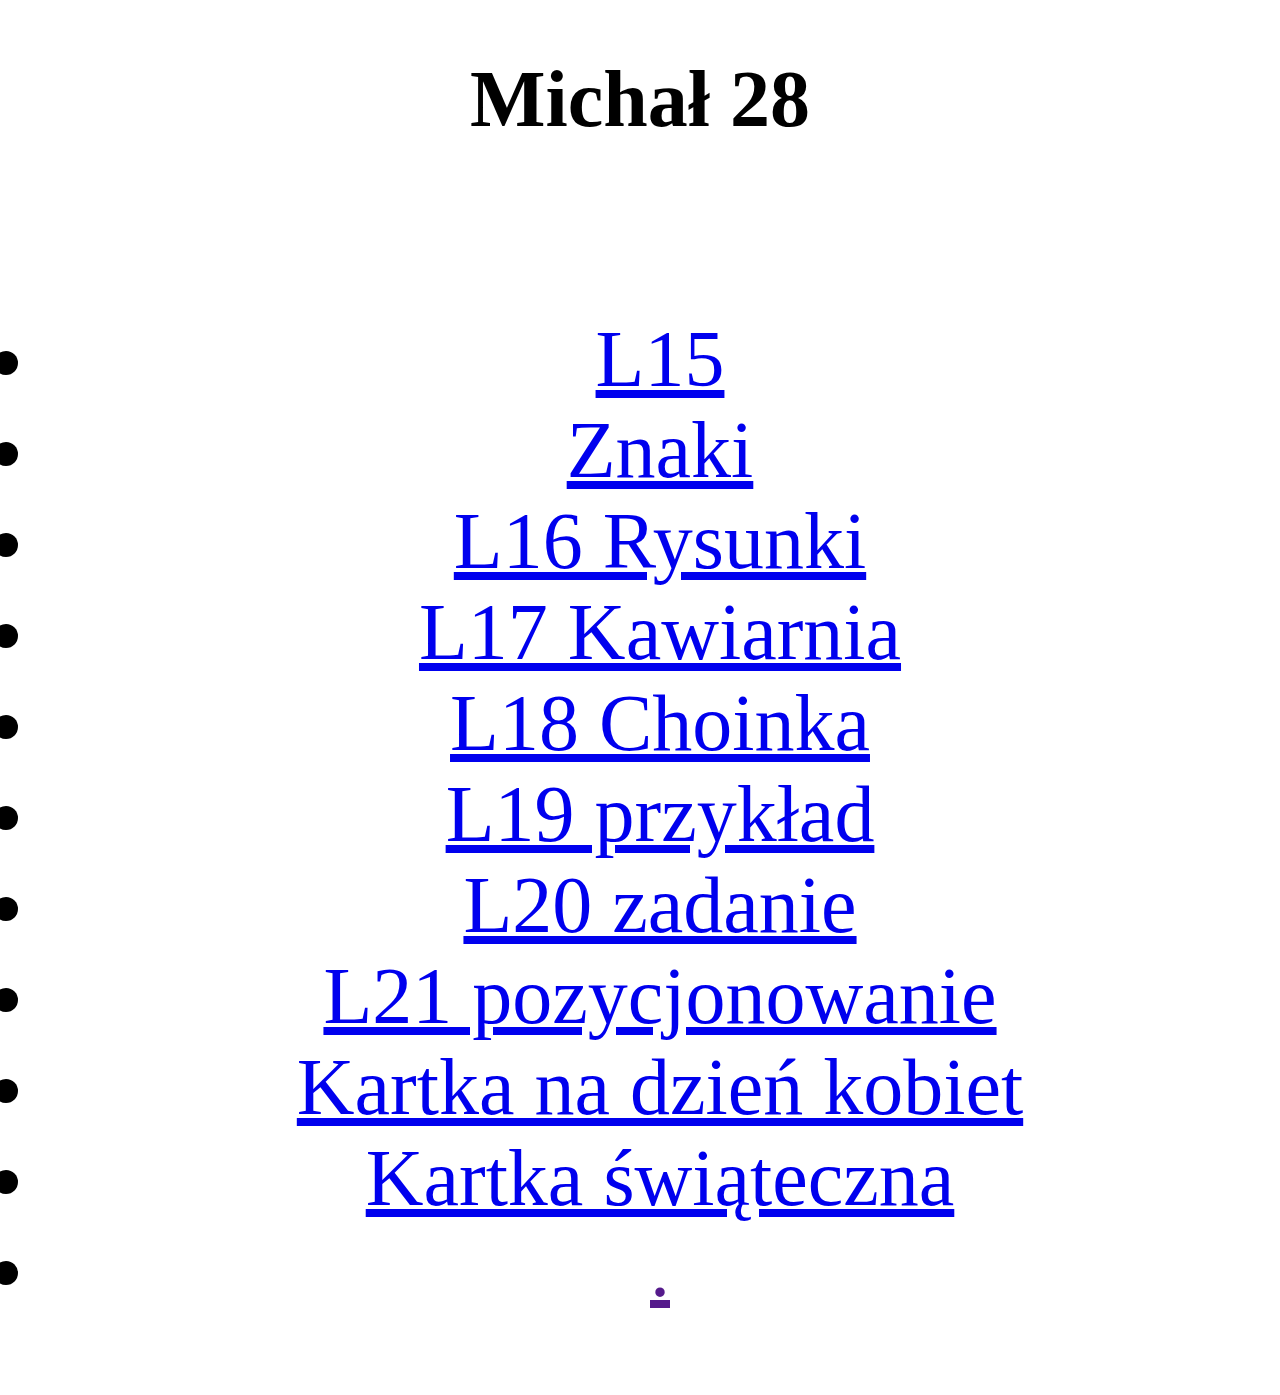
<file: index.html>
<!DOCTYPE html>
<html>
<head>
	<title>o ͜ʖ ͡o</title>
	<meta charset="UTF-8" />
	<meta name="description" content="tabela"/> 
	<meta name="author" content="29"/>
	<link rel="stylesheet" type="text/css" href="styleindex.css"></link>
	<script type="text/javascript">
	function add()
	{
	alert("⠀⠀⠀⠀⠀⠀⠀⠀⠀⠀⠀⣠⣴⣶⣿⣿⣷⣶⣄⣀⣀⠀⠀⠀⠀⠀⠀⠀⠀⠀\n⠀⠀⠀⠀⠀⠀⠀⠀⠀⣰⣾⣿⣿⡿⢿⣿⣿⣿⣿⣿⣿⣿⣷⣦⡀⠀⠀⠀⠀⠀\n⠀⠀⠀⠀⠀⠀⠀⢀⣾⣿⣿⡟⠁⣰⣿⣿⣿⡿⠿⠻⠿⣿⣿⣿⣿⣧⠀⠀⠀⠀\n⠀⠀⠀⠀⠀⠀⠀⣾⣿⣿⠏⠀⣴⣿⣿⣿⠉⠀⠀⠀⠀⠀⠈⢻⣿⣿⣇⠀⠀⠀\n⠀⠀⠀⠀⢀⣠⣼⣿⣿⡏⠀⢠⣿⣿⣿⠇⠀⠀⠀⠀⠀⠀⠀⠈⣿⣿⣿⡀⠀⠀\n⠀⠀⠀⣰⣿⣿⣿⣿⣿⡇⠀⢸⣿⣿⣿⡀⠀⠀⠀⠀⠀⠀⠀⠀⣿⣿⣿⡇⠀⠀\n⠀⠀⢰⣿⣿⡿⣿⣿⣿⡇⠀⠘⣿⣿⣿⣧⠀⠀⠀⠀⠀⠀⢀⣸⣿⣿⣿⠁⠀⠀\n⠀⠀⣿⣿⣿⠁⣿⣿⣿⡇⠀⠀⠻⣿⣿⣿⣷⣶⣶⣶⣶⣶⣿⣿⣿⣿⠃⠀⠀⠀\n⠀⢰⣿⣿⡇⠀⣿⣿⣿⠀⠀⠀⠀⠈⠻⣿⣿⣿⣿⣿⣿⣿⣿⣿⠟⠁⠀⠀⠀⠀\n⠀⢸⣿⣿⡇⠀⣿⣿⣿⠀⠀⠀⠀⠀⠀⠀⠉⠛⠛⠛⠉⢉⣿⣿⠀⠀⠀⠀⠀⠀\n⠀⢸⣿⣿⣇⠀⣿⣿⣿⠀⠀⠀⠀⠀⢀⣤⣤⣤⡀⠀⠀⢸⣿⣿⣿⣷⣦⠀⠀⠀\n⠀⠀⢻⣿⣿⣶⣿⣿⣿⠀⠀⠀⠀⠀⠈⠻⣿⣿⣿⣦⡀⠀⠉⠉⠻⣿⣿⡇⠀⠀\n⠀⠀⠀⠛⠿⣿⣿⣿⣿⣷⣤⡀⠀⠀⠀⠀⠈⠹⣿⣿⣇⣀⠀⣠⣾⣿⣿⡇⠀⠀\n⠀⠀⠀⠀⠀⠀⠀⠹⣿⣿⣿⣿⣦⣤⣤⣤⣤⣾⣿⣿⣿⣿⣿⣿⣿⣿⡟⠀⠀⠀\n⠀⠀⠀⠀⠀⠀⠀⠀⠀⠉⠻⢿⣿⣿⣿⣿⣿⣿⠿⠋⠉⠛⠋⠉⠉⠁⠀⠀⠀⠀\n⠀⠀⠀⠀⠀⠀⠀⠀⠀⠀⠀⠀⠀⠈⠉⠉⠉⠁\n");
	}
	</script>
</head>

<body>
	
	<h1 style="font-size: 80px; text-align: center;"><div class="">Michał 28<div></h1><br><br>
	<ul style="font-size: 80px; text-align: center;">
		<li><a href="haslo.html">L15</a></li>
		<li><a href="znaki.html">Znaki</a></li>
		<li><a href="ink.html">L16 Rysunki</a></li>
		<li><a href="kawiarnia.html">L17 Kawiarnia</a></li>
		<li><a href="choinka.html">L18 Choinka</a></li>
		<li><a href="selektor.html">L19 przykład</a></li>
		<li><a href="selektorMain.html">L20 zadanie</a></li>
		<li><a href="pozycjonowanie.html">L21 pozycjonowanie</a></li>
		<li><a href="kartka.html">Kartka na dzień kobiet</a></li>
		<li><a href="kartka_wielkanoc.html">Kartka świąteczna</a></li>
		<li><buttton onclick="add()"><a href="">.</a></li>
	</ul>
</body>
</html>
</file>
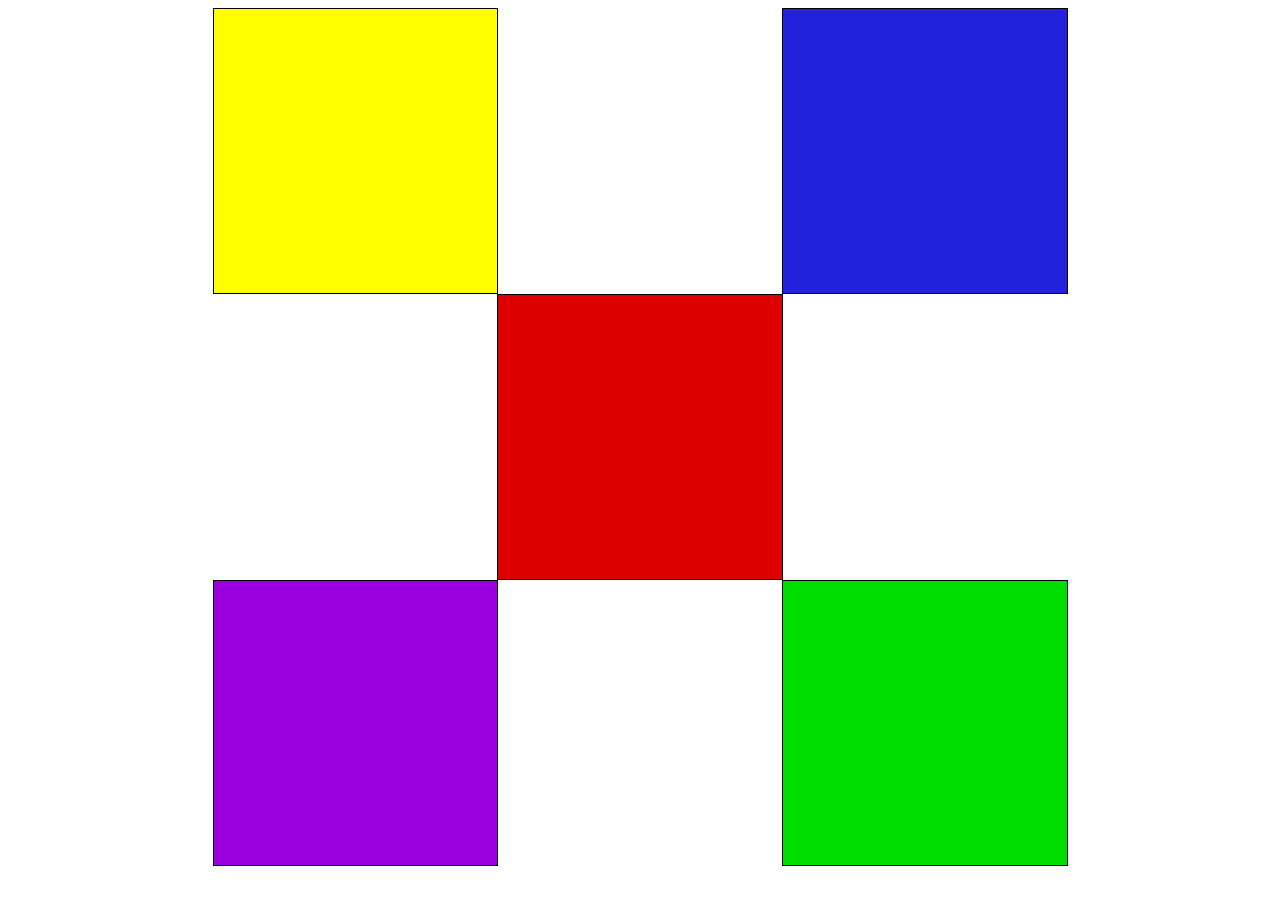
<file: 2/index.html>
<!DOCTYPE HTML>
<html>
<head>
	<link rel="stylesheet" href="style.css"/>
</head>
<body>
	<div id="glowny">
		<div id='zol'></div>
		<div id='nieb'></div>
		<div id='czyscioch'></div>
		<div id='czerwo'></div>
		<div id='czyscioch'></div>
		<div id='fiol'></div>
		<div id='ziel'></div>
	</div>
</body>
</html>
</file>
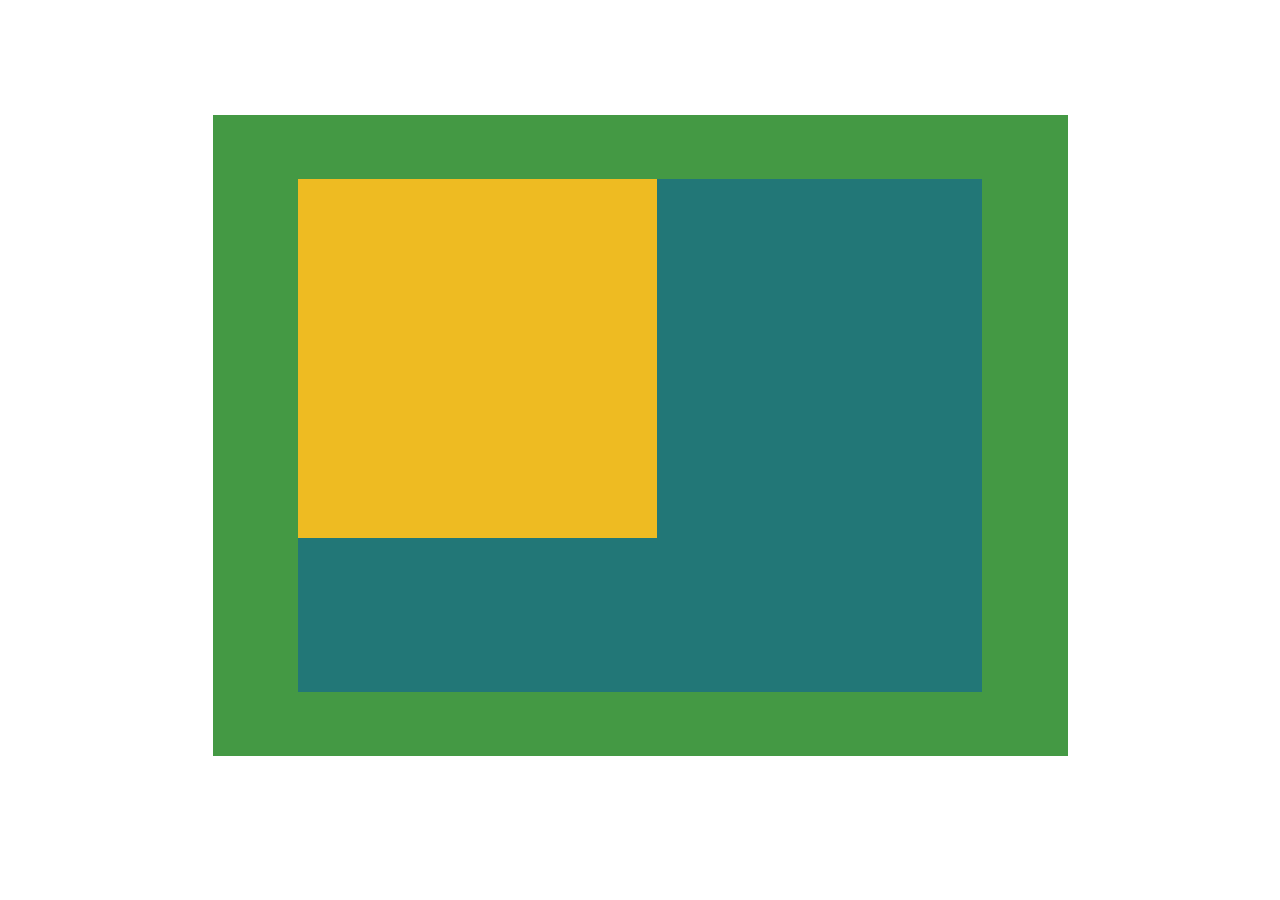
<file: 3/index.html>
<!DOCTYPE HTML>
<html>
<head>
	<link rel='stylesheet' href='style.css'/>
</head>
<body>
	<div id='glowny'>
		<div id='jed'>
			<div id='dru'>
				<div id='trze'>
				</div>
			</div>
		</div>
	</div>
</body>
</html>
</file>
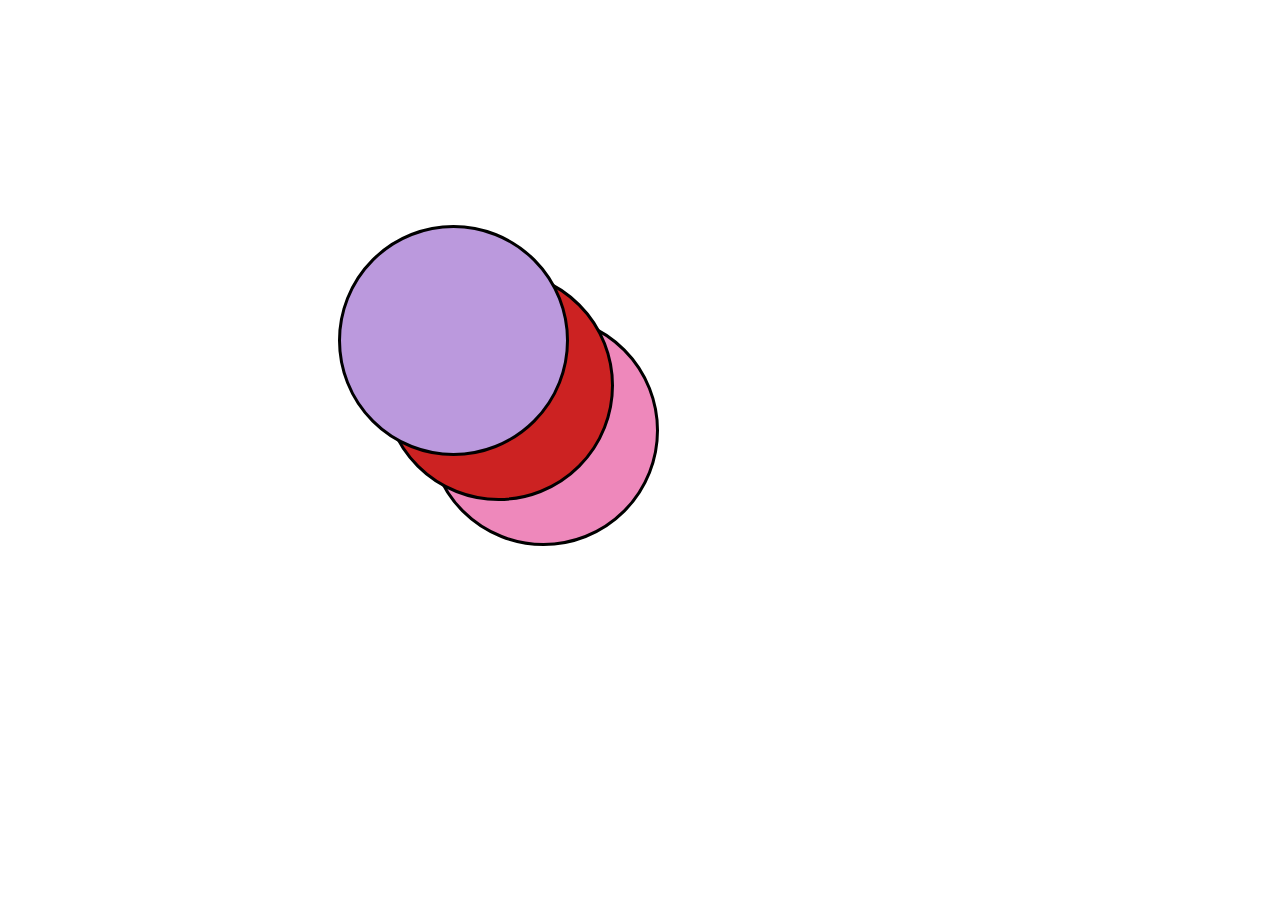
<file: 4/index.html>
<!DOCTYPE HTML>
<html>
<head>
	<link rel='stylesheet' href='style.css'/>
</head>
<body>
	<div id='glowny'>
		<div id='jed'></div>
		<div id='dru'></div>
		<div id='trze'></div>
	</div>
</body>
</html>
</file>
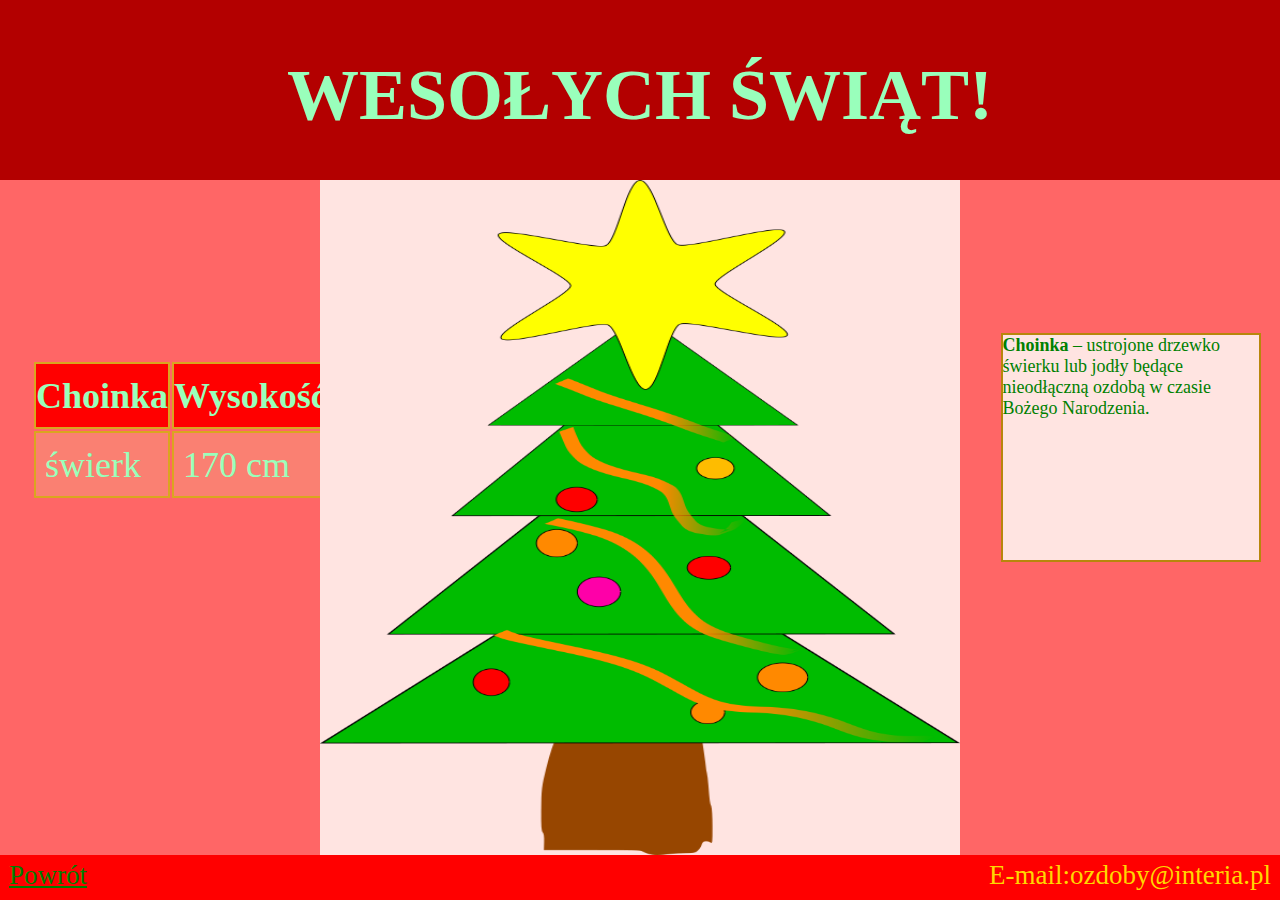
<file: choinka.html>
<!doctype html>
<html>

<head>
<title>Choinka</title>
<meta charset="UTF-8" />
<meta name="robots" content="none" />
<link rel="stylesheet" href="style5.css" type="text/css" />
</head>

<body>
<header>
<h1>WESOŁYCH ŚWIĄT!</h1>
</header>

<div class="left">

<table>
<tr>
<th>Choinka</th>
<th>Wysokość</th>
</tr>
<tr>
<td>świerk</td>
<td>170 cm</td>
</tr>
</table>
</div>

<div class="mid">
<div class="draw">
<img src="choinka.png" alt="choinka" />
</div>

</div>
<div class="right">
<div class="obraz">
<dfn>Choinka</dfn> – ustrojone drzewko świerku lub jodły będące nieodłączną ozdobą w czasie Bożego Narodzenia.
</div>

</div>
<footer>
<p class="left"><a href="index.html">Powrót</a></p>
<p class="right">E-mail:ozdoby@interia.pl</p>
</footer>
</body>
</html>
</file>
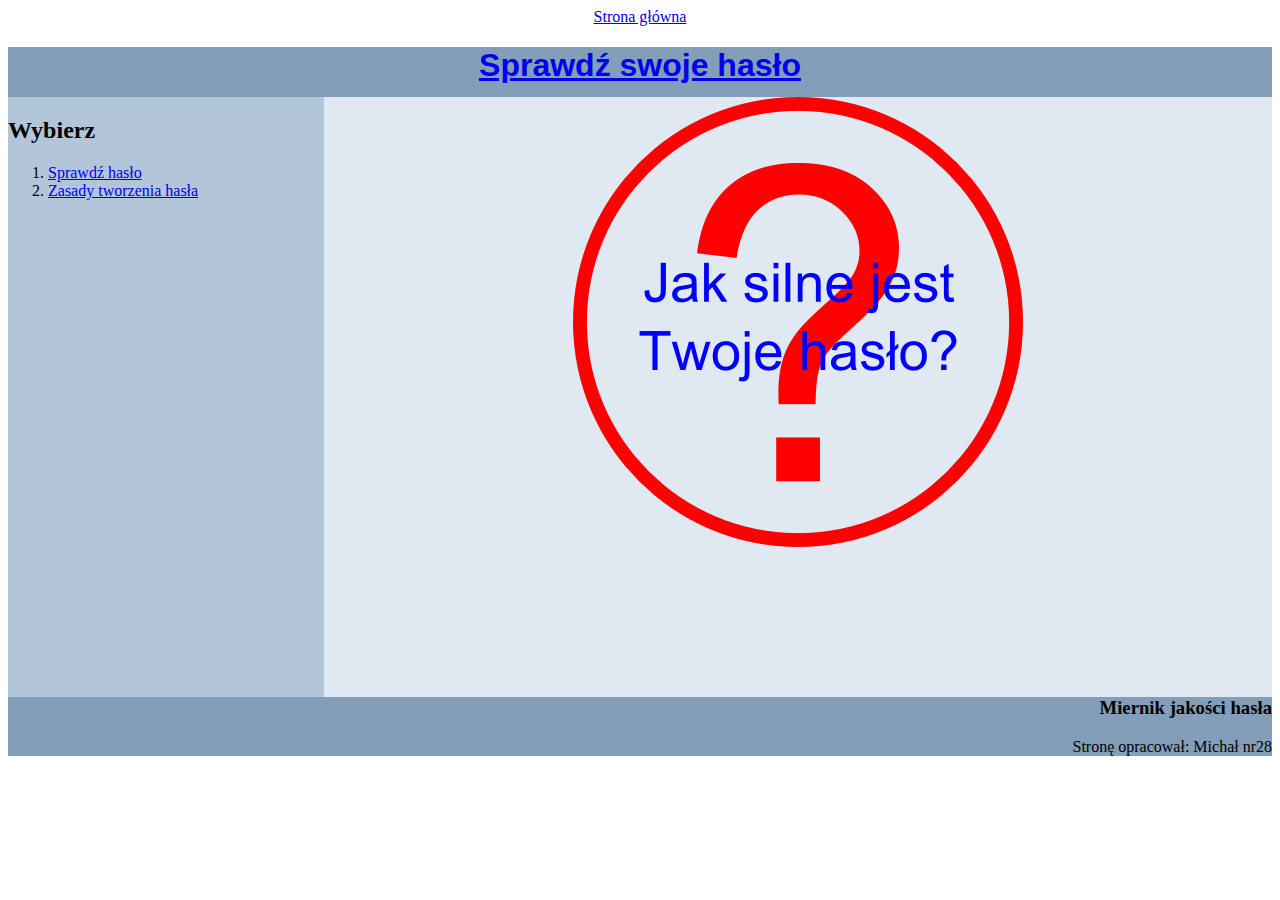
<file: haslo.html>
<!DOCTYPE html>
<html>
<head>
	<title>o ͜ʖ ͡o</title>
	<meta charset="UTF-8" >
	<meta name="description" content="tabela"> 
	<meta name="author" content="29">
	<link rel="stylesheet" type="text/css" href="style2.css"></link>
	<title>Miernik jakości hasła</title>
</head>

<body>
    <div class="b" style="text-align: center;"><a href="index.html"> Strona główna </a></div>
<header><h1>
<a href="haslo.html">Sprawdź swoje hasło </a> 
</h1>
</header>

<nav><h2>Wybierz</h2>
<ol><li><a href="test.html">Sprawdź hasło</a></li><li>
<a href="zasady.html">Zasady tworzenia hasła</a></li></ol>
</nav>

<main><img src="haslo.png" alt="obraz haslo" /></main>

<footer><h3>Miernik jakości hasła</h3><p>Stronę opracował: Michał nr28</p></footer>
</body>
</html>
</file>
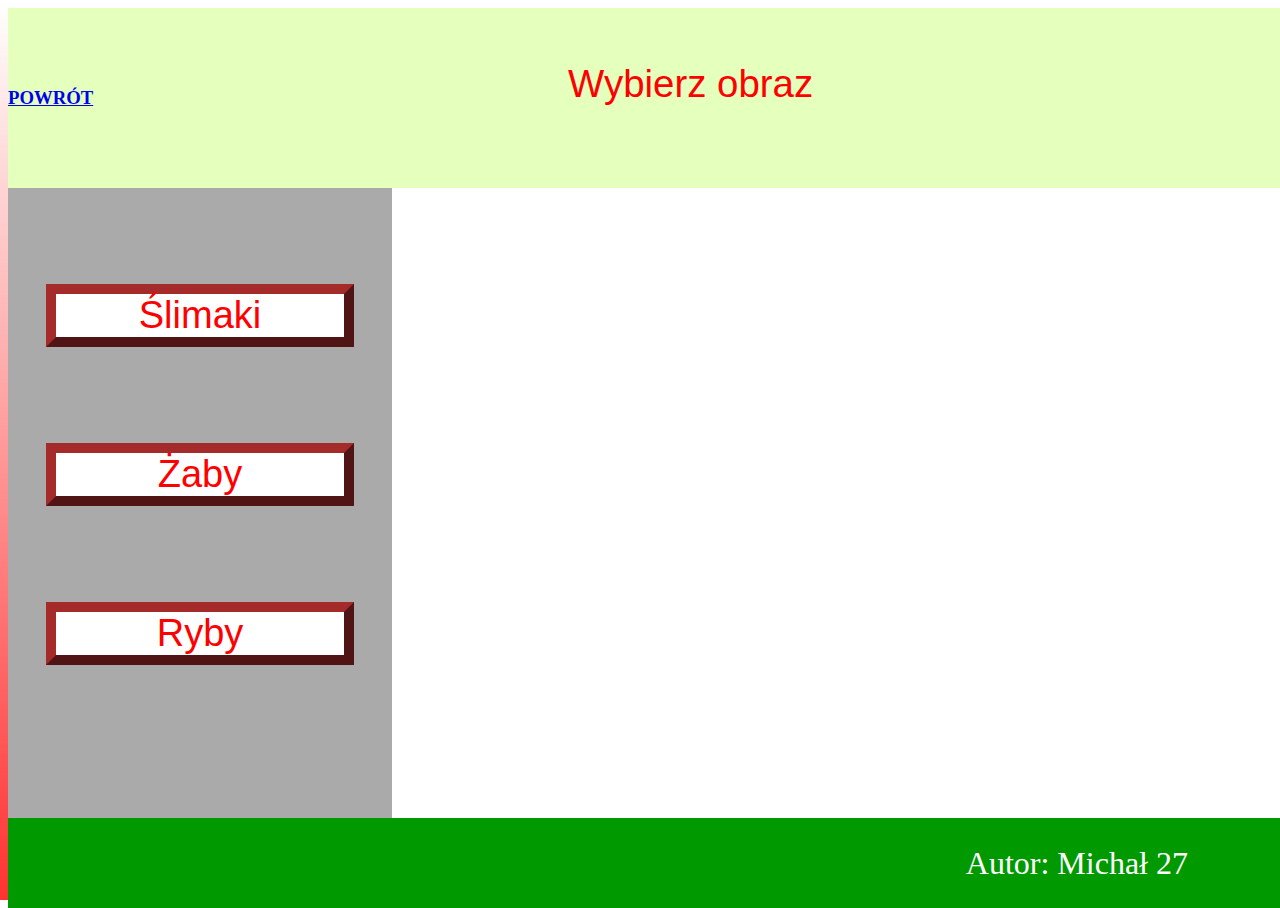
<file: ink.html>
<!DOCTYPE html>
<html>
<head>
	<title>rysunki</title>
	<meta charset="UTF-8" />
	<meta name="author" content="27"/>
	<link rel="stylesheet" type="text/css" href="style.css"></link>
</head>
<body>
<header><a href="index.html"><h3>POWRÓT</h3></a><div id="title">Wybierz obraz</div></header>
<div class="a">
        <div class="button">
            <a href="Slimaki.html">Ślimaki</a>
        </div>
        <div class="button">
            <a href="Zaby.html">Żaby</a>
        </div>
        <div class="button">
            <a href="Ryby.html">Ryby</a>
        </div>
</div>
<div class="b"></div>
<footer><p>Autor: Michał 27</p></footer>
</body>
</html>
</file>
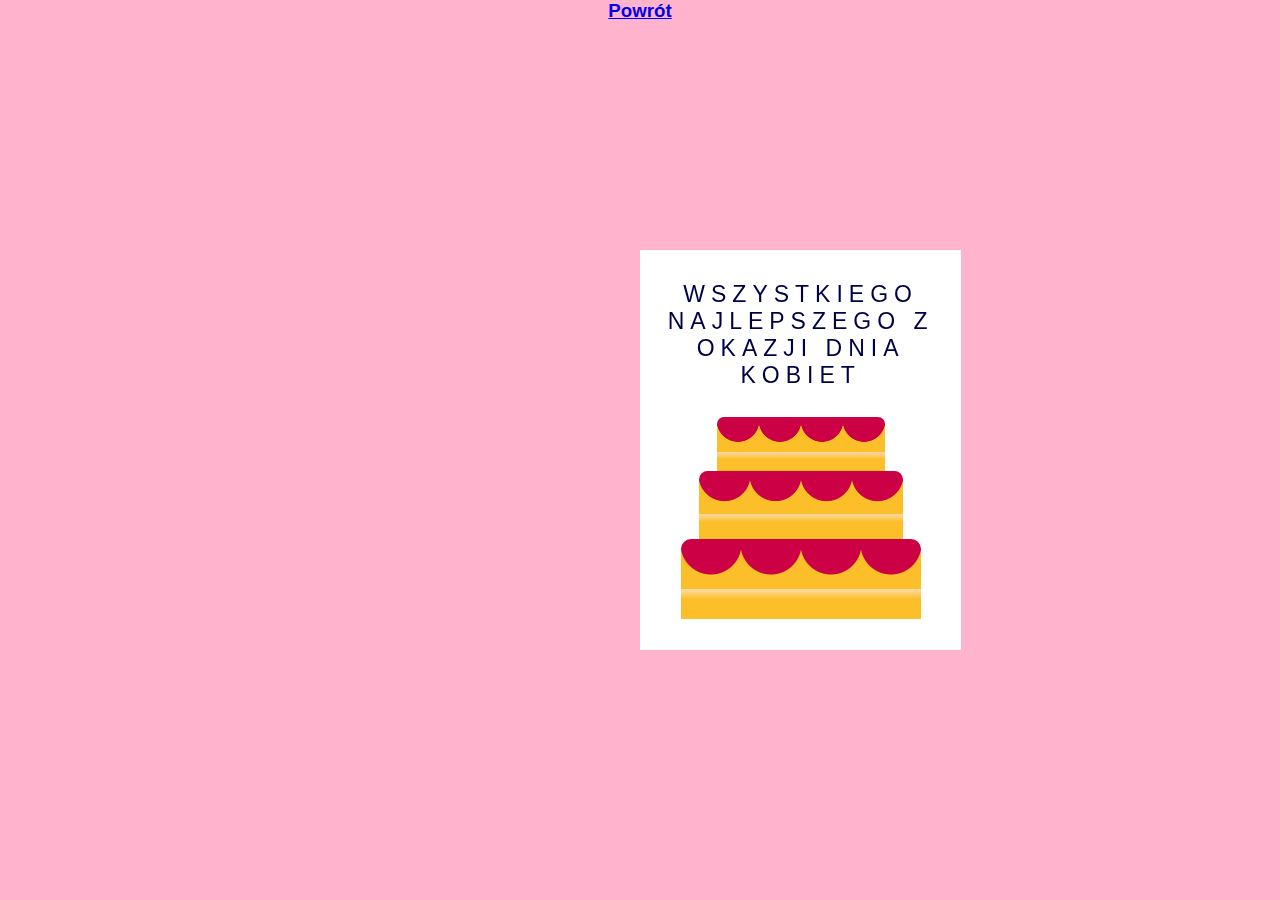
<file: kartka.html>
<!DOCTYPE html>
<html lang="en">
	<head>
	<meta name = "viewport"/>
	<title>Kartka Na Dzień Kobiet</title>
	<link rel="stylesheet" href="style6.css" />
	</head>
	<body>
	<a href="index.html" style="text-align: center"><h3>Powrót</h3></a>
		<div class="card">
		  <div class="outside">
			<div class="front">
				<p>Wszystkiego Najlepszego     z okazji dnia kobiet</p>
				<div class="cake">
				<div class="top-layer"></div>
				<div class="middle-layer"></div>
				<div class="bottom-layer"></div>
				</div>
			</div>
			<div class="back"></div>
		  </div>
		<div class="inside">
			<p>Radości, przyjemności, przydatnych umiejętności, skuteczności, wydajności, wszelkiej pomyślności w Dniu Kobiet</p>
			<h1>&#127799</h1>
		</div>
		</div>
	</body>
</html>
</file>
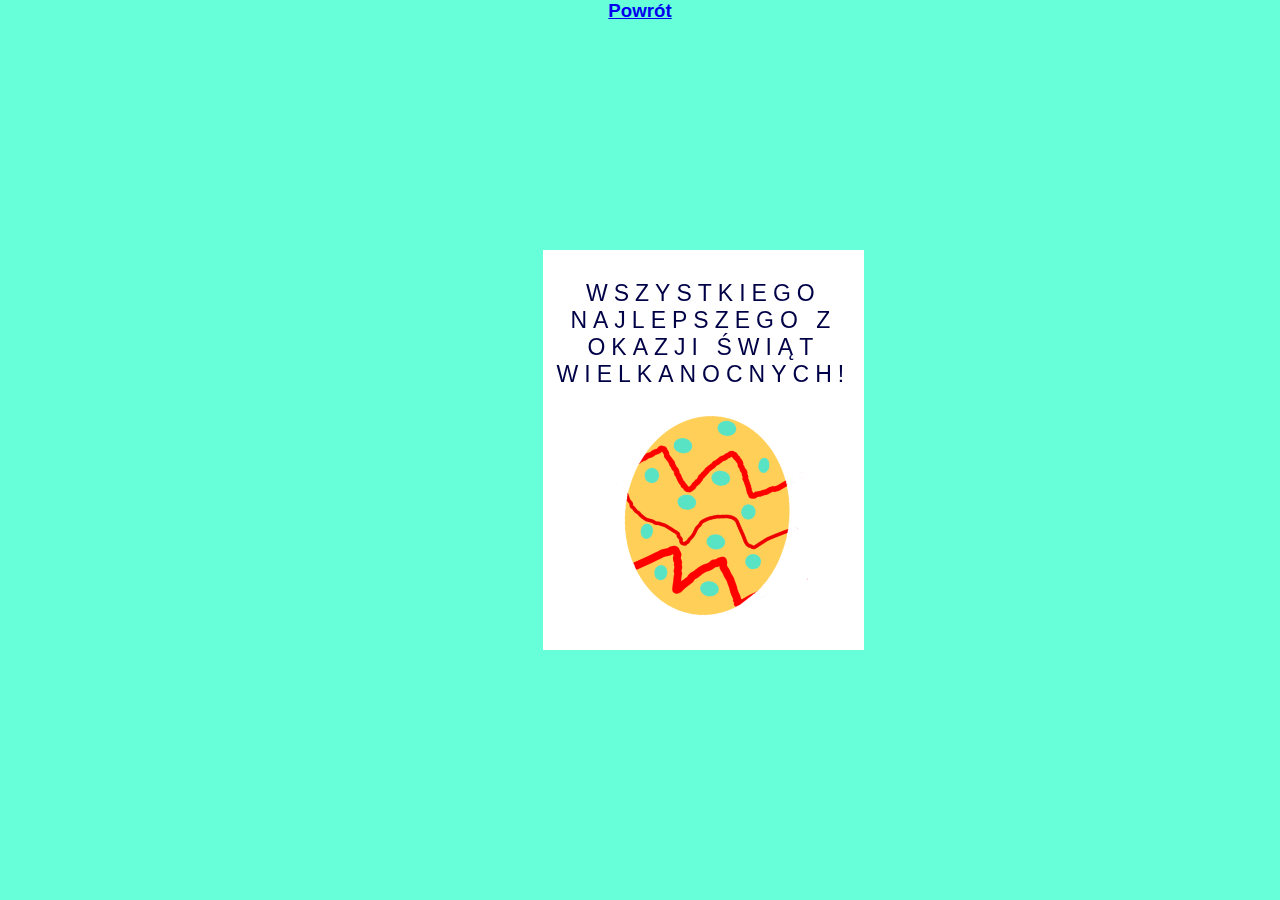
<file: kartka_wielkanoc.html>
<!DOCTYPE html>
<html lang="en">
	<head>
	<meta name = "viewport"/>
	<title>Kartka Na Dzień Kobiet</title>
	<link rel="stylesheet" href="style7.css" />
	</head>
	<body>
	<a href="index.html" style="text-align: center"><h3>Powrót</h3></a>
		<div class="card">
		  <div class="outside">
			<div class="front">
				<p>Wszystkiego Najlepszego     z okazji Świąt Wielkanocnych!</p>
				<div class="cake"><img src="pisanka.png"></div>
				<!--<div class="top-layer"></div>
				<div class="middle-layer"></div>
				<div class="bottom-layer"></div>
				</div>-->
			</div>
			<div class="back"></div>
		  </div>
		<div class="inside">
			<p>Pogody, słońca, radości,</br>w niedzielę dużo gości,</br> niech to będą dni owocne,</br> <b>bo to święta Wielkanocne.</b></p>
			<h1>🥚🖌🎨</h1>
		</div>
		</div>
	</body>
</html>
</file>
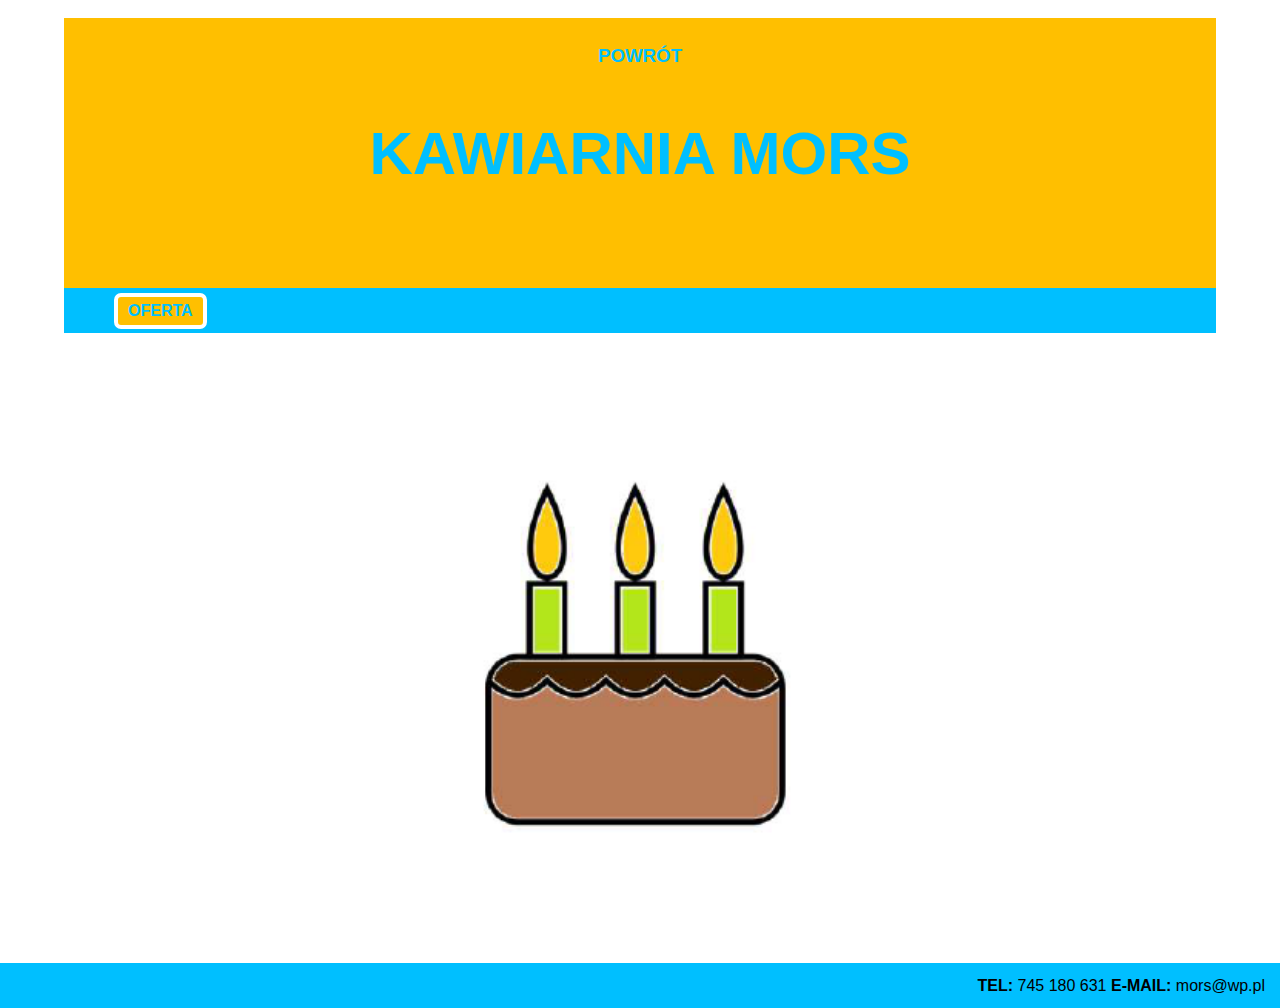
<file: kawiarnia.html>
<!DOCTYPE html>
<html>
<head>
	<title>Kawiarnia</title>
	<meta charset="UTF-8" />
	<meta name="author" content="28"/>
	<link rel="stylesheet" type="text/css" href="style4.css"></link>
</head>

<body>
<header><p class="b">KAWIARNIA MORS</p><h3><a href="index.html">POWRÓT<a></h3></header>
<nav>
<div class="oferta"><p class="oferta"><a href="oferta.txt" >Oferta</a>
<div class="off"><p>Numer telefonu: 745 180 631<br>Adres email: mors@wp.pl</p></div>
</div></nav>
<main><img src="tort.png"></main>
<footer><p><b>tel:</b> 745 180 631 <b>e-mail:</b> mors@wp.pl</p></footer>
</body>
</html>
</file>
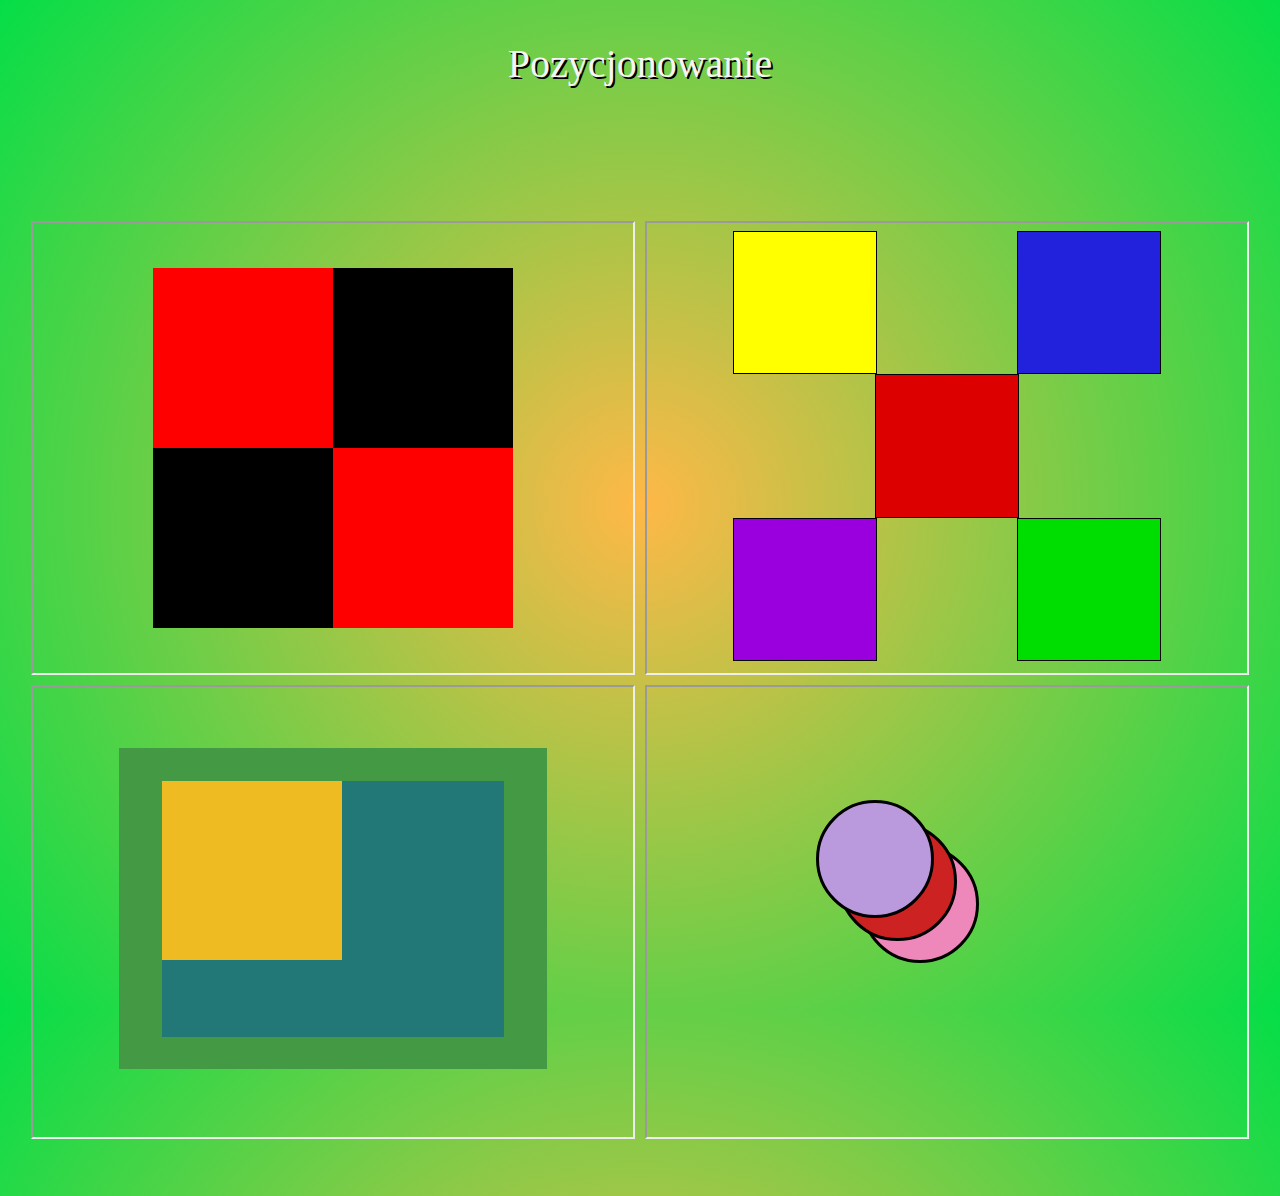
<file: pozycjonowanie.html>
<!DOCTYPE html>
<html>
<head>
    <meta charset='utf-8'>
    <meta http-equiv='X-UA-Compatible' content='IE=edge'>
    <title>
        Zadanie 21
    </title>
    <meta name='viewport' content='width=device-width, initial-scale=1'>
    <link rel='stylesheet' type='text/css' media='screen' href='styles.css'>
    <link rel="preconnect" href="https://fonts.googleapis.com">
<link rel="preconnect" href="https://fonts.gstatic.com" crossorigin>
</head>
<body>
	<div id="glowny">
		<p>Pozycjonowanie</p>
		<br/><br/>
		<iframe class='site' src="./1/index.html"></iframe>
		<iframe class='site' src="./2/index.html"></iframe>
		<iframe class='site' src="./3/index.html"></iframe>
		<iframe class='site' src="./4/index.html"></iframe>
		<br/><br/>
		</div>        
</body>
</html>
</body>
</html>
</html>
</file>
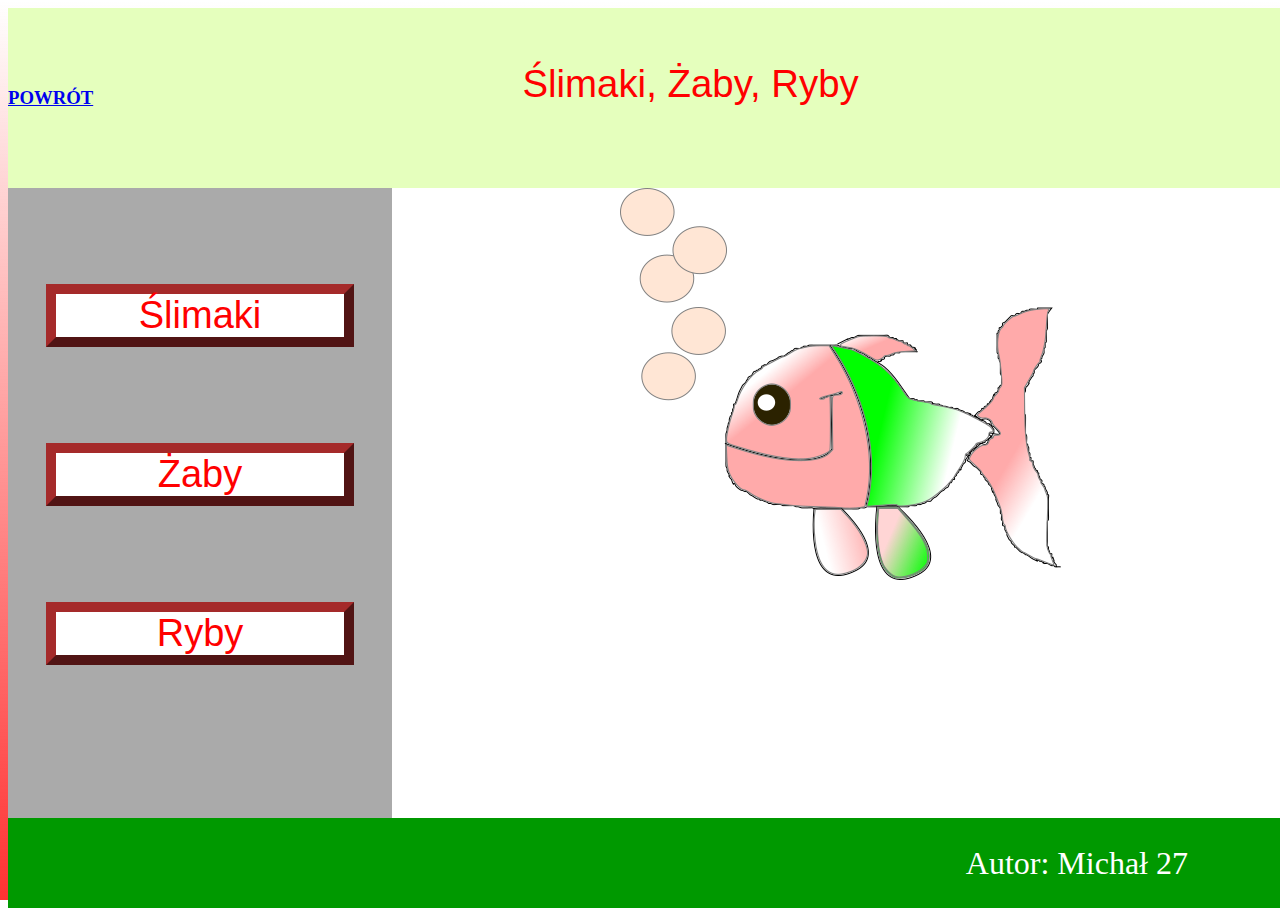
<file: Ryby.html>
<!DOCTYPE html>
<html>
<head>
	<title>rysunki</title>
	<meta charset="UTF-8" />
	<meta name="author" content="27"/>
	<link rel="stylesheet" type="text/css" href="style.css"></link>
</head>
<body>
<header><a href="index.html"><h3>POWRÓT</h3></a><div id="title">Ślimaki, Żaby, Ryby</div></header>
<div class="a">
        <div class="button">
            <a href="Slimaki.html">Ślimaki</a>
        </div>
        <div class="button">
            <a href="Zaby.html">Żaby</a>
        </div>
        <div class="button">
            <a href="Ryby.html">Ryby</a>
        </div>
</div>
<div class="b"><img src="obrazy/ryba.png" alt="nie ma obrazu" class="responsive"></div>
<footer><p>Autor: Michał 27</p></footer>
</body>
</html>
</file>
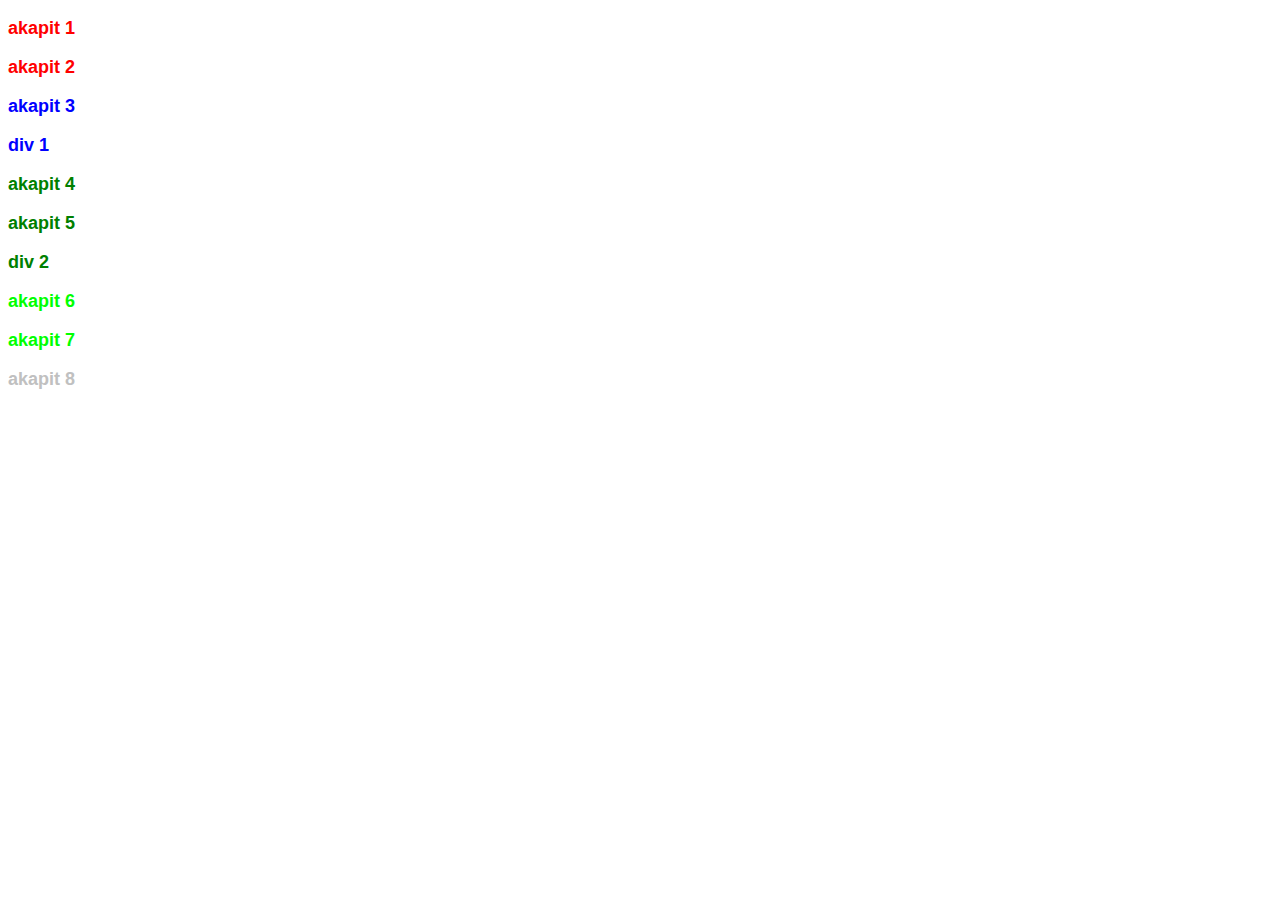
<file: selektor.html>
<!DOCTYPE html>
<html>
<head>
	<title></title>
	<meta charset="UTF-8" /> 
	<meta name="author" content="29"/>
	<style>
body
{
font-family:Arial,sans-serif;
font-size:18px;
font-weight:bold;
}
p.class_1
{
color:red;
}
.class_2
{
color:blue;
}
p#id_1, p#id_2, div#id_3
{
color:green;
}
p.class_3, p.class_4, p.class_5
{
color:lime;
}
p.class_5
{
color:silver;
}
	</style>
</head>

<body>
<p class="class_1">akapit 1</p>
<p class="class_1">akapit 2</p>
<p class="class_2">akapit 3</p>
<div class="class_2">div 1</div>
<p id="id_1">akapit 4</p>
<p id="id_2">akapit 5</p>
<div id="id_3">div 2</div>
<p class="class_3">akapit 6</p>
<p class="class_4">akapit 7</p>
<p class="class_5">akapit 8</p>
</body>
</html>
</file>
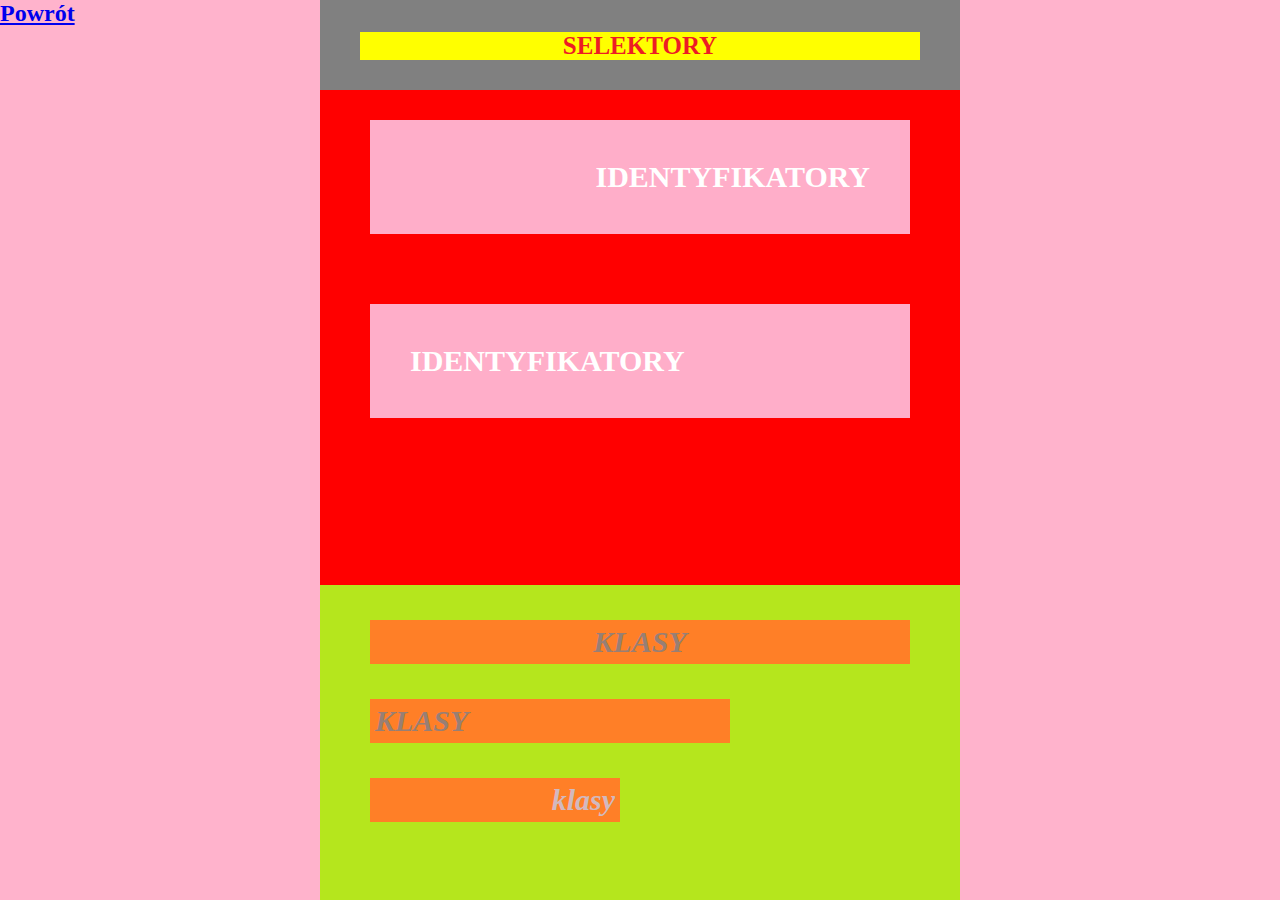
<file: selektorMain.html>
<!DOCTYPE html>
<html>
<head>
	<title></title>
	<meta charset="UTF-8" /> 
	<meta name="author" content="29"/>
	<link rel="stylesheet" type="text/css" href="style6.css"></link>
	<style>
	a{
	float: left;
	}
	
	*{
	margin: 0;    
	font-family: 'Calibri';
	}
	
	.kontener{
		margin: auto;
		width:50%;
		height: 100vh;
	}
	
	.header{
		width: 100%;
		height: 10vh;
		background-color: gray;
		float: left;
	}
	
	.mid{
		width: 100%;
		height: 55vh;
		background-color: red;
		float: left;
	}

	.footer{
		width: 100%;
		height: 35vh;
		background-color: rgb(181,230,29);
		float: left;
	}

	.main{
		position: relative;
		top: 35%;
		background-color: yellow;
		font-size: 25px;
		text-align: center;
		margin-left: 40px;
		margin-right: 40px;
		color: rgb(237,28,36);
		font-weight: bolder;
	}

	p#pierwszy{
		color: white;
		background-color: rgb(255,174,201);
		text-align: right;
		padding: 40px;
		margin: 30px 50px;
		font-size: 30px;
		font-weight: bolder;
	}

	p#drugi{
		color: white;
		background-color: rgb(255,174,201);
		text-align: left;
		padding: 40px;
		margin: 70px 50px;
		font-size: 30px;
		font-weight: bolder;
	}

	.klasa_1{
		color: rgb(152,127,116);
		font-weight: bolder;
		font-size: 30px;
		font-style: italic;
		margin: 35px 50px;
		padding: 5px;
		background-color: rgb(255,127,39);
		text-align: center;
	}

	.klasa_2{
		color: rgb(152,127,116);
		font-weight: bolder;
		font-size: 30px;
		font-style: italic;
		margin: 35px 50px;
		margin-right: 230px;
		padding-left: 10px;
		padding: 5px;
		background-color: rgb(255,127,39);
		text-align: left;
	}

	.klasa_3{
		color: rgb(210,185,190);
		font-weight: bold;
		font-size: 30px;
		font-style: italic;
		margin: 35px 50px;
		margin-right: 340px;
		padding-left: 10px;
		padding: 5px;
		background-color: rgb(255,127,39);
		text-align: right;
	}
	</style>
</head>

<body>
    <a href="index.html"><h2>Powrót</h2></a>
    <div class="kontener">
        <div class="header">
            <p class="main">SELEKTORY</p>
        </div>
        <div class="mid">
            <p id="pierwszy">IDENTYFIKATORY</p>
            <p id="drugi">IDENTYFIKATORY</p>
        </div>
        <div class="footer">
            <p class="klasa_1">KLASY</p>
            <p class="klasa_2">KLASY</p>
            <p class="klasa_3">klasy</p>
        </div>
    </div>
</body>
</html>
</file>
<file: styleindex.css>
h1 {
  text-align: center;
}
.b {
  text-align: center;
}
.dot {
  display: flex;
  left: 50%;
  display: block;
  margin-left: auto;
  margin-right: auto;
  justify-content: center;
  height: 250px;
  width: 250px;
  background-color: red;
  border-radius: 50%;
}
.dot2 {
  position: relative;
  display: flex;
  left: 0%;
  bottom: 225px;
  margin-left: auto;
  margin-right: auto;
  justify-content: center;
  height: 200px;
  width: 200px;
  background-color: #fff;
  border-radius: 50%;
}

.c {
  position: relative;
  display: flex;
  left: 0%;
  margin-left: auto;
  margin-right: auto;
  height: 100px;
  width: 300px;
  background-color: #ff0000;
  border-radius: 0%;
  z-index: 12;
}
.d {
  position: relative;
  display: flex;
  top: -200px;
  margin-left: auto;
  margin-right: auto;
  height: 300px;
  width: 100px;
  background-color: #ff0000;
  border-radius: 0%;
  z-index: 11;
}
.e {
  position: relative;
  display: flex;
  top: -600px;
  margin-left: auto;
  margin-right: auto;
  height: 480px;
  width: 480px;
  z-index: 5;
  background-color: #fff;
  border-radius: 1%;
  opacity: 100%;
}
.f {
  position: relative;
  display: flex;
  top: -1150px;
  margin-left: auto;
  margin-right: auto;
  justify-content: center;
  height: 800px;
  width: 600px;
  background-color: #0000ff;
  border-radius: 10%;
  z-index: 2;
  opacity: 100%;
}
.znak {
  position: relative;
  top: 100px;
}
</file>
<file: 2/style.css>
#glowny{
	height: 95vh;
	width: 95vh;
	margin: auto;
}
#zol, #nieb, #czerwo, #fiol, #ziel{
	width: calc(33.3333% - 1px);
	height: calc(33.3333% - 1px);
	border: solid 1px black;
}
#zol{
	float: left;
	background-color: #FF0;
}
#nieb{
	float: right;
	background-color: #22D;
}
#czerwo{
	background-color: #D00;
	margin: auto;
}
#fiol{
	float: left;
	background-color: #90D;
}
#ziel{
	float: right;
	background-color: #0D0;
}
#czyscioch{
	clear: both;
}
</file>
<file: 3/style.css>
#glowny{
	display: flex;
	height: 95vh;
	width: 95vh;
	margin: auto;
}
#jed{
	display: flex;
	height: 75%;
	width: 100%;
	margin: auto;
	background-color: #494;
}
#dru{
	display: block;
	height: 80%;
	width: 80%;
	margin: auto;
	background-color: #277;
}
#trze{
	height: 70%;
	width: calc(70%*0.75);
	background-color: #EB2;
}
</file>
<file: 4/style.css>
#glowny{
	height: 95vh;
	width: 95vh;
	margin: auto;
}
#jed, #dru, #trze{
	position: absolute;
	height: 25vh;
	width: 25vh;
	border: solid 3px black;
	border-radius: 50%;
}
#jed{
	background-color: #B9D;
	left: 37.5vh;
	top: 25vh;
	z-index: 2;
}
#dru{
	background-color: #C22;
	left: 42.5vh;
	top: 30vh;
	z-index: 1;
}
#trze{
	background-color: #E8B;
	left: 47.5vh;
	top: 35vh;
	z-index: 0;
}
</file>
<file: style5.css>
@charset "UTF-8";
* {
font-family: "Comic Sans MS", "Comic Sans", cursive;
	margin:0;
	padding:0;
}
.obraz {
	height:25vh;
	width:80%;
	margin-top:17vh;
	margin-left:4.5vh;
	padding: auto;
	color:darkgoldenrod;
	background-color:mistyrose;
	border:2px solid darkgoldenrod;
	font-size:2vh;
	cursor:help;
	color: green;
}
img{
	height:100%;
	width:100%;
}
.draw{
	height:100%;
	width:100%;
	margin-left: auto;
	margin-right: auto;
}
mid.img {

	width:95%;
	margin-left: auto;
	margin-right: auto;
    border: 3px solid green;
    padding: auto;
	cursor:pointer;
}
.mid {
	padding: auto;
	height:75vh;
	width:50%;
	background-color:mistyrose;
	align-items:center;
	float:left;
}
a {
	color: green;
}
div.left {
	height:75vh;
	width:25%;
	background-color:#ff6666;
	float:left;
}
div.right {
	font-size:8vh;
	height:75vh;
	width:25%;
	background-color:#ff6666;
	float:right;
}
dfn {
	font-style:normal;
	font-weight:bold;
}
footer {
	height:5vh;
	width:100%;
	background-color:#ff0000;
	float:left;
}
h1 {
    color: #99ffbb;
	font-size:8vh;
	text-align:center;
	text-transform:uppercase;
	padding-top:6vh;
}
header {
	height:20vh;
	width:100%;
	background-color:#b30000;
    color: green;
}

p.left {
	color: green;
	font-size:3vh;
	text-align:left;
	margin-top:0.5vh;
	margin-left:1vh;
	float:left;
}
p.right {
	color:gold;
	font-size:3vh;
	text-align:right;
	margin-top:0.5vh;
	margin-right:1vh;
	float:right;
}
table {
	margin-top:20vh;
	margin-left:10%;
	font-size:4vh;
	cursor:crosshair;
}
td {
	height:7vh;
	width:23vh;
	padding-left:1vh;
	color:#99ffbb;
	background-color:salmon;
	border:2px solid goldenrod;
}
th {
	height:7vh;
	width:23vh;
	color:#99ffbb;
	background-color:#ff0000;
	border:2px solid goldenrod;
}
</file>
<file: style2.css>
header{background: #829EB9;height: 50px;font-family: Arial;text-align: center;}
nav{background: #B3C6D9;height: 600px;width: 25%;float: left;}
main{background: #E0E9F1;height: 600px;width: 75%;text-align: center;float: left}
footer{background: #829EB9;font-family: Calibri;text-align: right;clear: both;}
</file>
<file: style.css>
html, body{
    height: 100%;
    width: 100%;
	background-image: linear-gradient(to bottom, rgba(255,0,0,0), rgba(255,50,50,1));
}
#title{
    color: red;
    font-family: Arial;
    margin: auto;
    width: auto;
    height: 40%;
    font-size: 3vw;
}
header{
    width: 100%;
    height: 20%;
    background-color: rgb(229, 255, 189);
    display:flex; 
    justify-content:center;
    align-items:center;
    position: relative;
}
.a{
    width: 30%;
    height: 70%;
    background-color: #aaa;
    display: inline-block;
    position: relative;
    text-align: center;
}
.b{
    width: 70%;
    height: 70%;
    display: inline-block;
    position: relative;
    float: right;
    text-align: center;
	background-color: rgb(255, 255, 255);
}
footer{
    display:flex; 
    justify-content:right;
    align-items:center;
    position: relative;
    width: 100%;
    height: 10%;
    text-align: right;
    background-color: #009900;
    font-size: xx-large;
	margin: 0 0 0 0;
}
footer p{
	margin-right: 100px;
	color: white;
}
.button{
    width: 75%;
    height: auto;
    background-color: white;
    margin: 25% auto;
    font-family: arial;
    font-size: 38px;
    border-style: outset;
	border-color: brown;
	border-width: 10px;
    align-items: center;
}
.button a{
    margin: 0;
	text-decoration: none;
	color: red;
}
</file>
<file: style6.css>
* {
	padding: 0;
	margin: 0;
	box-sizing: border-box;
	font-family: "Poppins", sans-serif;
}
body {
	background-color: #ffb3cc;
}
.card {
	width: 640px;
	height: 400px;
	position: absolute;
	margin: auto;
	left: 0;
	right: 0;
	top: 0;
	bottom: 0;
	-webkit-perspective: 1200px;
	perspective: 1200px;
	transition: 1s;
}
.card:hover{
	transform: rotate(-5deg);
}
.card:hover .outside{
	transform: rotateY(-150deg);	
}
.outside,
.inside {
	border: 1px solid white;
	height: 100%;
	width: 50%;
	position: absolute;
	left: 50.1%;
}
.inside {
	background: linear-gradient(to right, #e0e0e0, #ffffff 30%);;
	line-height: 3;
	padding: 0 20px;
	text-align: center;
	display: flex;
	flex-direction: column;
	justify-content: space-aroud;
	align-items: center;
	left: 50%;
}
.outside{
	-webkit-transform-style: presevre-3d;
	transform-style: preserve-3d;
	z-index: 1;
	transform-origin: left;
	transition: 2s;
	
}
.outside p{
	font-size: 23px;
	text-transform: uppercase;
	margin-top: 30px;
	text-align: center;
	letter-spacing: 6px;
	color: #000046;
}
.inside h1 {
	font-size: 120px;
	line-height: 120px;
}

.front,.back {
	height: 100%;
	width: 100%;
	position: absolute;
	-webkit-backface-visibility: hidden;
	background-visibility: hidden;
	transform: rotateX(0deg);
}
.front {
	background-color: #ffffff;
}
.back {
	transform: rotateY(180deg);
	background: linear-gradient(to left, #e0e0e0, #ffffff 30%);
}
.cake {
	width: 100%;
	font-weight: bold;
	position: absolute;
	bottom: 30px;
}
.top-layer, .middle-layer, .bottom-layer{
	height: 80px;
	width: 240px;
	background-repeat: repeat;
	background-size: 60px 100px;
	background-image: linear-gradient(
	transparent 50px,
	#fedbab 50px,
	#fedbab 0px,
	transparent 60px),
	radial-gradient(
	circle at 30px 5px,	#cc0044 30px, #fcbf29 31px);
	border-radius: 10px 10px 0 0;
	position: relative;
	margin: auto;
}
.middle-layer{
	transform: scale(0.85);
	top: 6px;
}
.top-layer {
	transform: scale(0.7);
	top: 26px;
}
</file>
<file: style7.css>
* {
	padding: 0;
	margin: 0;
	box-sizing: border-box;
	font-family: "Poppins", sans-serif;
}
body {
	background-color: #66ffd9;
}
.card {
	width: 640px;
	height: 400px;
	position: absolute;
	margin: auto;
	left: 0;
	right: 0;
	top: 0;
	bottom: 0;
	-webkit-perspective: 1200px;
	perspective: 1200px;
	transition: 1s;
}
.card:hover{
	transform: rotate(10deg);
}
.card:hover .outside{
	transform: rotateY(240deg);	
}
.outside,
.inside {
	border: 0px solid white;
	height: 100%;
	width: 50%;
	position: absolute;
	left: 34.9%;
}
img{
	position:relative;
    left:20%;
	height: 200px;
	transform: rotate(7deg);
}
.inside {
	background: linear-gradient(to right, #e0e0e0, #ffffff 30%);;
	line-height: 3;
	padding: 0 20px;
	text-align: center;
	display: flex;
	flex-direction: column;
	justify-content: space-aroud;
	align-items: center;
	left: 35%;
}
.outside{
	-webkit-transform-style: presevre-3d;
	transform-style: preserve-3d;
	z-index: 1;
	transform-origin: right;
	transition: 2s;
	
}
.outside p{
	font-size: 23px;
	text-transform: uppercase;
	margin-top: 30px;
	text-align: center;
	letter-spacing: 6px;
	color: #000046;
}
.inside h1 {
	font-size: 95px;
	line-height: 100px;
}

.front,.back {
	height: 100%;
	width: 100%;
	position: absolute;
	-webkit-backface-visibility: hidden;
	background-visibility: hidden;
	transform: rotateX(0deg);
}
.front {
	background-color: #ffffff;
}
.back {
	transform: rotateY(180deg);
	background: linear-gradient(to left, #e0e0e0, #ffffff 30%);
}
.cake {
	width: 100%;
	font-weight: bold;
	position: absolute;
	bottom: 30px;
}
.top-layer, .middle-layer, .bottom-layer{
	height: 80px;
	width: 240px;
	background-repeat: repeat;
	background-size: 60px 100px;
	background-image: linear-gradient(
	transparent 50px,
	#fedbab 50px,
	#fedbab 0px,
	transparent 60px),
	radial-gradient(
	circle at 30px 5px,	#cc0044 30px, #fcbf29 31px);
	border-radius: 10px 10px 0 0;
	position: relative;
	margin: auto;
}
.middle-layer{
	transform: scale(0.85);
	top: 6px;
}
.top-layer {
	transform: scale(0.7);
	top: 26px;
}
</file>
<file: style4.css>
* {
	padding: 0;
	margin: 0;
	box-sizing: border-box;
	font-family: Arial, Helvetica, sans-serif;
}
body {
	display: flex;
	flex-direction: column;
}
header {
	margin-left: auto;
	margin-right: auto;
	margin-top: 2vh;
	width: 90%;
	height: 30vh;
	background-color: #ffbf00;
	display: flex;
	text-align: center;
	justify-content: center;
	align-items: center;
}
nav {
	margin-left: auto;
	margin-right: auto;
	height: 5vh;
	width: 90%;
	background-color: #00bfff;
	display: flex;
	flex-direction: row;
	align-items: center;
	padding-left: 20px;
}
main {
	width: 100%;
	height: 70vh;
	display: flex;
	justify-content: center;
	align-items: center;
}
footer {
	width: 100%;
	height: 5vh;
	background-color: #00bfff;
	display: flex;
	justify-content: right;
	text-align: center;
	align-items: center;
	padding-right: 15px;
}
b{
	text-transform: uppercase;
}
p.b { /*tytuł*/
	font-size: 60px;
	color: #00bfff;
	font-weight: bold;
}
div.oferta {
	display: flex;
    justify-content: center;
    align-items: center;
    flex-direction: column;
    width: 5%;
    height: 5vh;
	
	height: 80%;
	width: max-content;
	padding: 10px;
	background-color: #ffbf00;
	border-radius: 7px;
	cursor: pointer;
	border: white solid 4px;
    margin: 30px;
	
	font-size: 100%;
	font-weight: bold;
	color: #00bfff;
}
.off{
	position: absolute;
	top: 50vh;
	left: 30px;
	border-radius: 20px;
	margin: 10px;
	padding: 10px;
	background-color: white;
    visibility: hidden;
    border : 3px dotted black;

  }
.off:hover {
     border : 7px solid rgb(146, 10, 146);   
  }
.oferta:hover .off
{
    opacity: 100;
	visibility: visible;
    border : 7px solid #00bfff;
}
a{
	text-transform: uppercase;
	font-size: 100%;
	font-weight: bold;
	color: #00bfff;
	text-decoration: none;
}
h3{
	position: absolute;
	top: 5vh;
}
img {
	width: max-content;
	height: 60%;
}
</file>
<file: styles.css>
html{
	background-image: radial-gradient(circle, rgb(255, 184, 71), rgb(5, 222, 71));
}
body{
	background-color: rgba(0, 0, 0, 0);
}
iframe{
	min-height: 450px;
	min-width: 600px;
}

#glowny{
	margin-top: 2%;
	height: 105vh;
	text-align: center;
	margin-bottom: 2%;
	width: 100%;
}
a{
	margin-left: 90%;
	color: darkblue;
	font-size: 25px;
	text-decoration: none;
    float:left;
}
*{
	color: whitesmoke;
	font-size: 40px;
	font-family: "Comic Sans MS", "Comic Sans", cursive;
    text-shadow: 2px 2px black;
}
</file>
